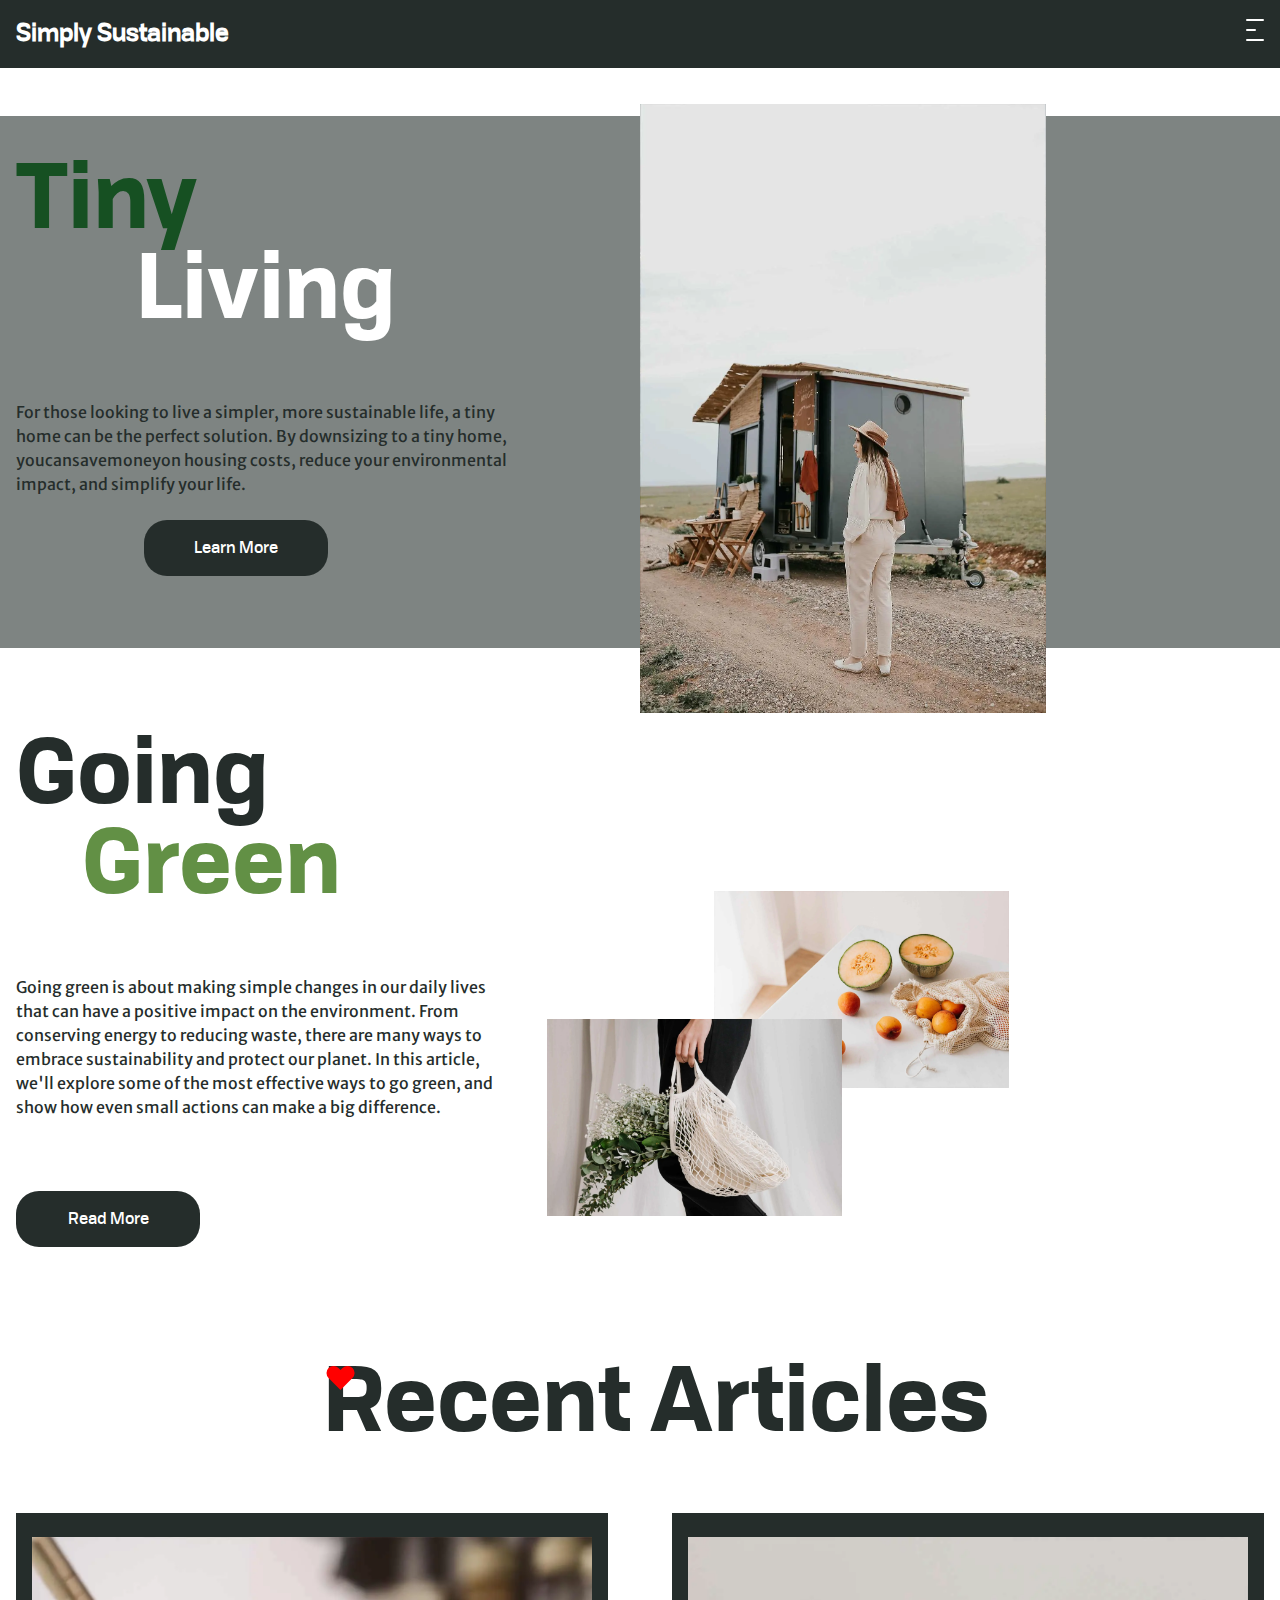
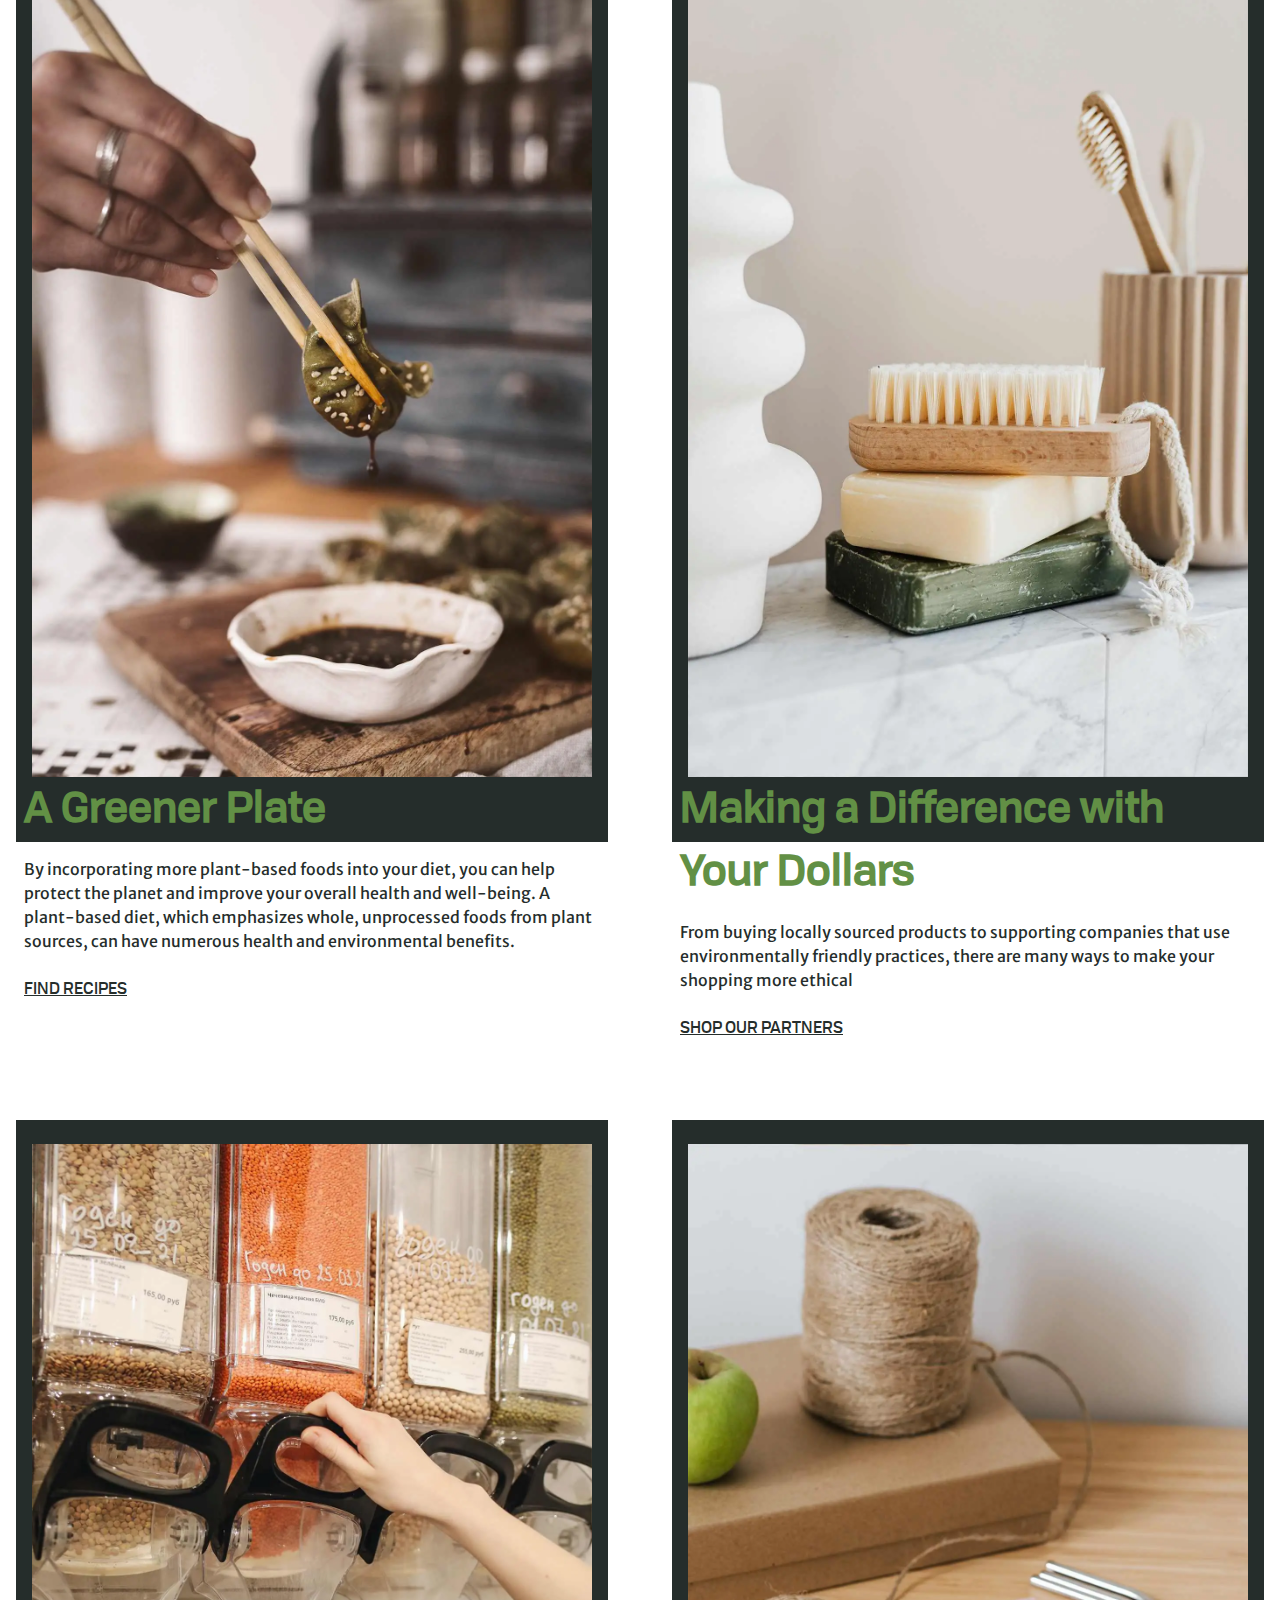
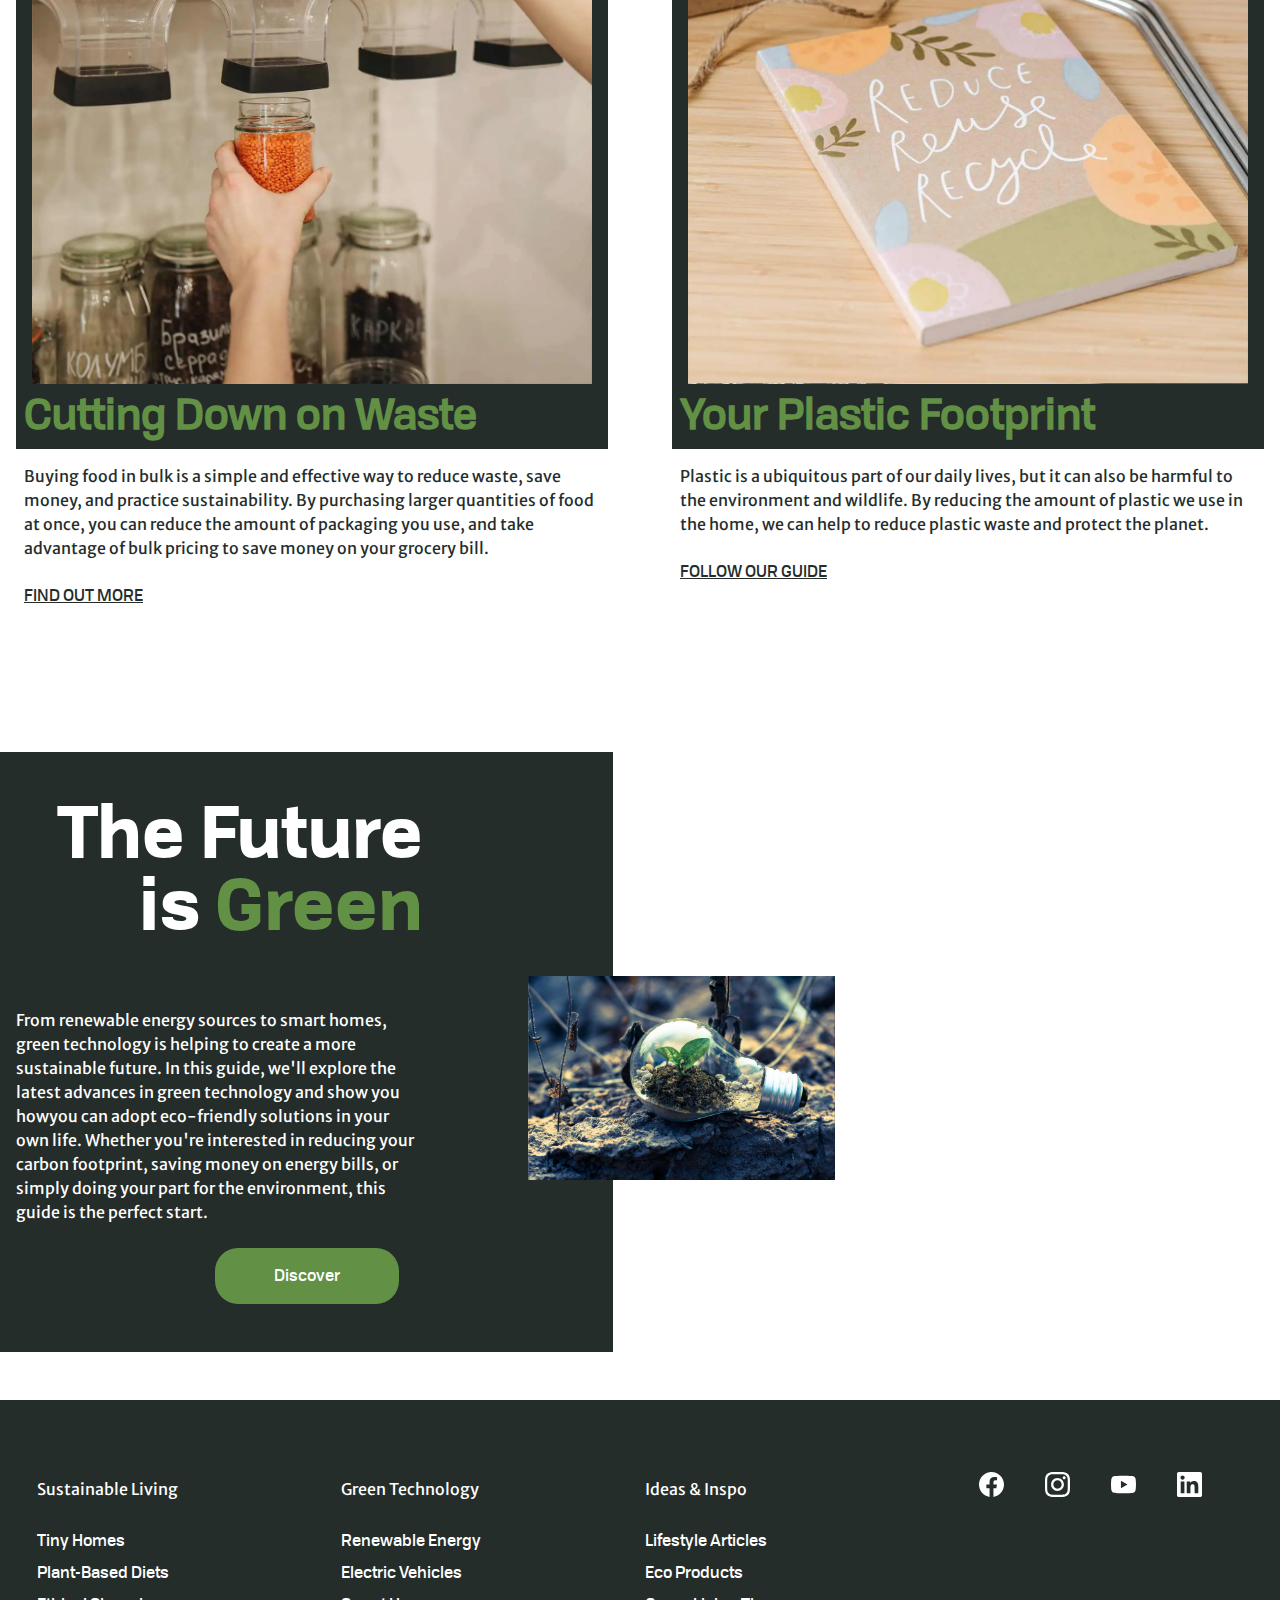
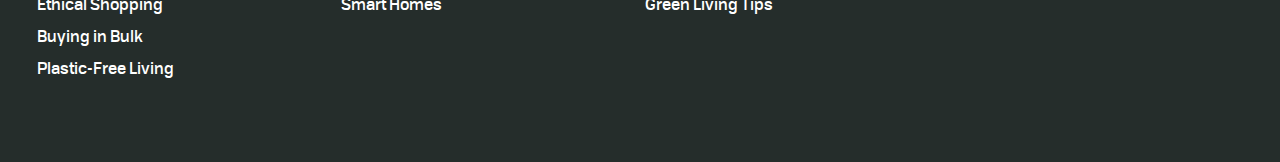
<file: Simply Sustainable/index.html>
<!DOCTYPE html>
<html lang="en">
	<head>
		<meta charset="utf-8">
		<meta name="viewport" content="width=device-width, initial-scale=1.0">
		<title>Simply Sustainable||Tiny Living</title>

		<meta name="author" content="Elijah">
		<meta name="description" content="assingment 2 one page website">

		<!-- Google Fonts -->
		<link rel="preconnect" href="https://fonts.googleapis.com">
		<link rel="preconnect" href="https://fonts.gstatic.com" crossorigin>
		<link href="https://fonts.googleapis.com/css2?family=Merriweather+Sans&display=swap" rel="stylesheet">

		<!-- Stylesheets -->
		<link rel="stylesheet" type="text/css" href="css/modern-reset.css">
		<link rel="stylesheet" type="text/css" href="css/styles.css">
		<!-- Scripts -->
		<script src="js/main.js" defer></script>

	</head>
	<body>
		<header>
			<div class="inner-container wide-flex">
				<div class="flex-container">
					<h1><a href="index.html">Simply Sustainable</a></h1>
					<div class="menu-icon">
						<span></span>
						<span></span>
						<span></span>
					</div>					
				</div>
				<nav>
					<h2 class="sr-only">Main Menu</h2>
					<ul class="main-menu wide-flex">
						<li>
							<a class="first-link" href="#">
								Sustainable Living
								<svg xmlns="http://www.w3.org/2000/svg" class="h-6 w-6" fill="none" viewBox="0 0 24 24" stroke="currentColor">
									<path stroke-linecap="round" stroke-linejoin="round" stroke-width="2" d="M19 9l-7 7-7-7" />
								  </svg>
							</a>
							<!-- second tier -->
							<ul class="dropdown-menu">
								<li><a href="#">Tiny Homes</a></li>
								<li><a href="#">Plant-Based Diets</a></li>
								<li><a href="#">Ethical Shopping</a></li>
								<li><a href="#">Buying in Bulk</a></li>
								<li><a href="#">Plastic-Free Living</a></li>
							</ul>
						</li>						
						<li>
							<a class="first-link" href="#">
								Green Technology
								<svg xmlns="http://www.w3.org/2000/svg" class="h-6 w-6" fill="none" viewBox="0 0 24 24" stroke="currentColor">
									<path stroke-linecap="round" stroke-linejoin="round" stroke-width="2" d="M19 9l-7 7-7-7" />
								  </svg>
							</a>
							<!-- second tier -->
							<ul class="dropdown-menu">
								<li><a href="#">Renewable Energy</a></li>
								<li><a href="#">Electric Vehicles</a></li>
								<li><a href="#">Smart Homes</a></li>
							</ul>
						</li>
						<li>
							<a class="first-link" href="#">
								Ideas & Inspo
							    <svg xmlns="http://www.w3.org/2000/svg" class="h-6 w-6" fill="none" viewBox="0 0 24 24" stroke="currentColor">
									<path stroke-linecap="round" stroke-linejoin="round" stroke-width="2" d="M19 9l-7 7-7-7" />
								  </svg>
							</a>
							<!-- second tier -->
							<ul class="dropdown-menu">
								<li><a href="#">Lifestyle Articles</a></li>
								<li><a href="#">Eco Products</a></li>
								<li><a href="#">Green Living Tips</a></li>
							</ul>
						</li>							
					</ul>
				</nav>
			</div>
		</header>

		<section>
			<div class="tiny-living ">
				<div class="inner-container">
					<h2><span>Tiny</span> Living</h2>
					<img src="img/girl-at-trailer.webp" alt="girl at trailer">
					<p>For those looking to live a simpler, more sustainable life, a tiny home can be the perfect solution. By downsizing to a tiny home, youcansavemoneyon housing costs, reduce your environmental impact, and simplify your life.</p>
					<a class="btn">Learn More</a>					
				</div>					
			</div>
			<div class="going-green wide">
				<div>
					<h2><span>Going</span>Green</h2>
					<p>
					Going green is about making simple changes in our daily lives that can have a positive impact on the environment. From conserving energy to reducing waste, there are many ways to embrace sustainability and protect our planet. In this article, we'll explore some of the most effective ways to go green, and show how even small actions can make a big difference.
					</p> 
					<a class="btn">Read More</a>					
				</div>
				<div class="photo-container">
					<img src="img/peach-ontable.webp" alt="fruits on table">
					<img src="img/flowerbag.webp" alt="Green flower in bag">
				</div> 
			</div>
			<div class="wide">
				<div class="heart">
					<h2>
						<svg xmlns="http://www.w3.org/2000/svg" viewBox="0 0 20 20">
							<path d="M3.172 5.172a4 4 0 015.656 0L10 6.343l1.172-1.171a4 4 0 115.656 5.656L10 17.657l-6.828-6.829a4 4 0 010-5.656z" />
						</svg>
						Recent Articles						
					</h2>					
				</div>
				<div class="card-container">
					<!-- card 1 -->
					<div class="card">
						<img src="img/eatingdumplings.webp" alt="chopstick with dumpling">
						<div>
							<h3>A Greener Plate</h3>
							<p>
								By incorporating more plant-based foods into your diet, you can help protect the planet and improve your overall health and well-being. A plant-based diet, which emphasizes whole, unprocessed foods from plant sources, can have numerous health and environmental benefits.
							</p>
							<a>FIND RECIPES</a> 							
						</div>
					</div>
					<!-- card 2 -->
					<div class="card">
						<img src="img/soap-brush.webp" alt="bar of soap with scrub">
						<div>
							<h3>Making a Difference with Your Dollars</h3>
							<p>
								From buying locally sourced products to supporting companies that use environmentally friendly practices, there are many ways to make your shopping more ethical
							</p>
							<a>SHOP OUR PARTNERS</a> 							
						</div>
					</div>					
					<!-- card 3  -->
					<div class="card">
						<img src="img/food-container.webp" alt="food despenser">
						<div>
							<h3>Cutting Down on Waste</h3>
							<p>
								Buying food in bulk is a simple and effective way to reduce waste, save money, and practice sustainability. By purchasing larger quantities of food at once, you can reduce the amount of packaging you use, and take advantage of bulk pricing to save money on your grocery bill.
							</p>
							<a>FIND OUT MORE</a>							
						</div>
					</div>
					<!-- card 4 -->
					<div class="card">
						<img src="img/deskwithjournal.webp" alt="work desk with journal">
						<div>
							<h3>Your Plastic Footprint</h3>
							<p>
								Plastic is a ubiquitous part of our daily lives, but it can also be harmful to the environment and wildlife. By reducing the amount of plastic we use in the home, we can help to reduce plastic waste and protect the planet.
							</p>
							<a>FOLLOW OUR GUIDE</a> 							
						</div>
					</div>					
				</div>

			</div>
			<div class="green-future">
				<div>
					<h2>The Future is <span>Green</span></h2>
					<p>From renewable energy sources to smart homes, green technology is helping to create a more sustainable future. In this guide, we'll explore the latest advances in green technology and show you howyou can adopt eco-friendly solutions in your own life. Whether you're interested in reducing your carbon footprint, saving money on energy bills, or simply doing your part for the environment, this guide is the perfect start.
					</p>					
					<a class="btn-green">Discover</a>				
				</div>
				<img src="img/light-leaf.webp" alt="light buld with leaf inside">
			</div>			
		</section>
		<footer>
			<div class="inner-container wide-flex">
				<div class="footer-resoures">
					<div>
						<p>Sustainable Living</p>
						<ul>
							<li><a href="#">Tiny Homes</a></li>
							<li><a href="#">Plant-Based Diets</a></li>
							<li><a href="#">Ethical Shopping</a></li>
							<li><a href="#">Buying in Bulk</a></li>
							<li><a href="#">Plastic-Free Living</a></li>
						</ul>
					</div>
					<div>
						<p>Green Technology</p>
						<ul>
							<li><a href="#">Renewable Energy</a></li>
							<li><a href="#">Electric Vehicles</a></li>
							<li><a href="#">Smart Homes</a></li>
						</ul>
					</div>
					<div>
						<p>Ideas & Inspo</p>
						<ul>
							<li><a href="#">Lifestyle Articles</a></li>
							<li><a href="#">Eco Products</a></li>
							<li><a href="#">Green Living Tips</a></li>
						</ul>
					</div>
					<div>
						<a href="https://www.facebook.com/" target="_blank">
						   <svg role="img" viewBox="0 0 24 24" xmlns="http://www.w3.org/2000/svg"><title>Facebook</title><path d="M24 12.073c0-6.627-5.373-12-12-12s-12 5.373-12 12c0 5.99 4.388 10.954 10.125 11.854v-8.385H7.078v-3.47h3.047V9.43c0-3.007 1.792-4.669 4.533-4.669 1.312 0 2.686.235 2.686.235v2.953H15.83c-1.491 0-1.956.925-1.956 1.874v2.25h3.328l-.532 3.47h-2.796v8.385C19.612 23.027 24 18.062 24 12.073z"/></svg>							
						</a>
						<a href="https://www.instagram.com/" target="_blank">
						   <svg role="img" viewBox="0 0 24 24" xmlns="http://www.w3.org/2000/svg"><title>Instagram</title><path d="M12 0C8.74 0 8.333.015 7.053.072 5.775.132 4.905.333 4.14.63c-.789.306-1.459.717-2.126 1.384S.935 3.35.63 4.14C.333 4.905.131 5.775.072 7.053.012 8.333 0 8.74 0 12s.015 3.667.072 4.947c.06 1.277.261 2.148.558 2.913.306.788.717 1.459 1.384 2.126.667.666 1.336 1.079 2.126 1.384.766.296 1.636.499 2.913.558C8.333 23.988 8.74 24 12 24s3.667-.015 4.947-.072c1.277-.06 2.148-.262 2.913-.558.788-.306 1.459-.718 2.126-1.384.666-.667 1.079-1.335 1.384-2.126.296-.765.499-1.636.558-2.913.06-1.28.072-1.687.072-4.947s-.015-3.667-.072-4.947c-.06-1.277-.262-2.149-.558-2.913-.306-.789-.718-1.459-1.384-2.126C21.319 1.347 20.651.935 19.86.63c-.765-.297-1.636-.499-2.913-.558C15.667.012 15.26 0 12 0zm0 2.16c3.203 0 3.585.016 4.85.071 1.17.055 1.805.249 2.227.415.562.217.96.477 1.382.896.419.42.679.819.896 1.381.164.422.36 1.057.413 2.227.057 1.266.07 1.646.07 4.85s-.015 3.585-.074 4.85c-.061 1.17-.256 1.805-.421 2.227-.224.562-.479.96-.899 1.382-.419.419-.824.679-1.38.896-.42.164-1.065.36-2.235.413-1.274.057-1.649.07-4.859.07-3.211 0-3.586-.015-4.859-.074-1.171-.061-1.816-.256-2.236-.421-.569-.224-.96-.479-1.379-.899-.421-.419-.69-.824-.9-1.38-.165-.42-.359-1.065-.42-2.235-.045-1.26-.061-1.649-.061-4.844 0-3.196.016-3.586.061-4.861.061-1.17.255-1.814.42-2.234.21-.57.479-.96.9-1.381.419-.419.81-.689 1.379-.898.42-.166 1.051-.361 2.221-.421 1.275-.045 1.65-.06 4.859-.06l.045.03zm0 3.678c-3.405 0-6.162 2.76-6.162 6.162 0 3.405 2.76 6.162 6.162 6.162 3.405 0 6.162-2.76 6.162-6.162 0-3.405-2.76-6.162-6.162-6.162zM12 16c-2.21 0-4-1.79-4-4s1.79-4 4-4 4 1.79 4 4-1.79 4-4 4zm7.846-10.405c0 .795-.646 1.44-1.44 1.44-.795 0-1.44-.646-1.44-1.44 0-.794.646-1.439 1.44-1.439.793-.001 1.44.645 1.44 1.439z"/></svg>							
						</a>
						<a href="https://www.youtube.com/" target="_blank">
						   <svg role="img" viewBox="0 0 24 24" xmlns="http://www.w3.org/2000/svg"><title>YouTube</title><path d="M23.498 6.186a3.016 3.016 0 0 0-2.122-2.136C19.505 3.545 12 3.545 12 3.545s-7.505 0-9.377.505A3.017 3.017 0 0 0 .502 6.186C0 8.07 0 12 0 12s0 3.93.502 5.814a3.016 3.016 0 0 0 2.122 2.136c1.871.505 9.376.505 9.376.505s7.505 0 9.377-.505a3.015 3.015 0 0 0 2.122-2.136C24 15.93 24 12 24 12s0-3.93-.502-5.814zM9.545 15.568V8.432L15.818 12l-6.273 3.568z"/></svg>							
						</a>
						<a href="https://www.linkedin.com" target="_blank">
						   <svg role="img" viewBox="0 0 24 24" xmlns="http://www.w3.org/2000/svg"><title>LinkedIn</title><path d="M20.447 20.452h-3.554v-5.569c0-1.328-.027-3.037-1.852-3.037-1.853 0-2.136 1.445-2.136 2.939v5.667H9.351V9h3.414v1.561h.046c.477-.9 1.637-1.85 3.37-1.85 3.601 0 4.267 2.37 4.267 5.455v6.286zM5.337 7.433c-1.144 0-2.063-.926-2.063-2.065 0-1.138.92-2.063 2.063-2.063 1.14 0 2.064.925 2.064 2.063 0 1.139-.925 2.065-2.064 2.065zm1.782 13.019H3.555V9h3.564v11.452zM22.225 0H1.771C.792 0 0 .774 0 1.729v20.542C0 23.227.792 24 1.771 24h20.451C23.2 24 24 23.227 24 22.271V1.729C24 .774 23.2 0 22.222 0h.003z"/></svg>							
						</a>
					</div>
				</div>
			</div>
		</footer>
	</body>
</html>
</file>
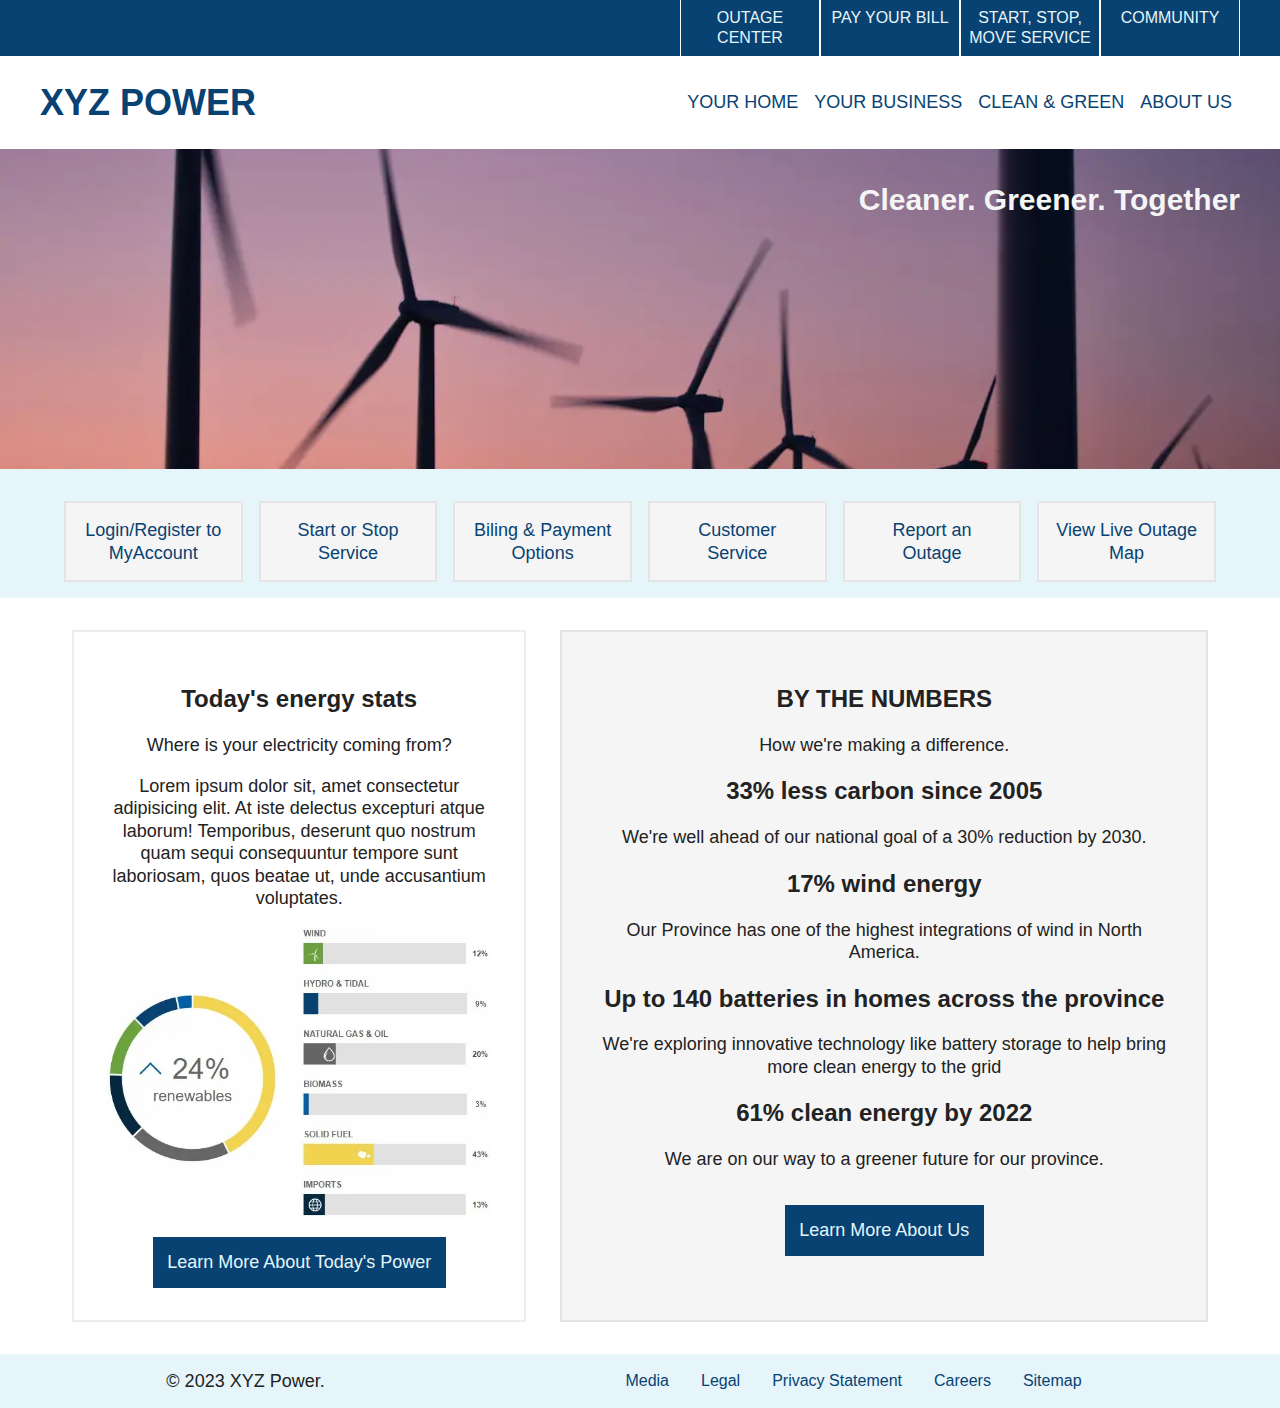
<file: XYZ Homes/index.html>
<!DOCTYPE html>
<html lang="en">
  <head>
    <meta charset="utf-8">

    <title>XYZ Power Cleaner Greener Togehter</title>

    <!-- Meta Information -->
    <meta name="author" content="Elijah Springer">
    <meta name="description" content="XYZ Power website home">
    <meta name="viewport" content="width=device-width, initial-scale=1">

    <!-- Stylesheets -->
    <link rel="stylesheet" href="css/reset.css">
    <link rel="stylesheet" href="css/styles.css">
  </head>
  <body>
    <header>
      <div class="nav-start">
      <nav>
        <ul>
          <li><a href="#">Outage Center</a></li>
          <li><a href="#">Pay Your Bill</a></li>
          <li><a href="#">Start, Stop, Move Service</a></li>
          <li><a href="community.html">Community</a></li>
        </ul>
      </nav>
      </div>
      <div class="nav-flex">
      <h1><a href="index.html">XYZ Power</a></h1>
      <nav>
        <ul>
          <li><a href="your-home.html">Your Home</a></li>
          <li><a href="#">Your Business</a></li>
          <li><a href="#">Clean & Green</a></li>
          <li><a href="#">About Us</a></li>
        </ul>
      </nav>        
      </div>

    </header>

    <main>
      <section class="hero">
        <h2>Cleaner. Greener. Together</h2>
      </section>
      <div class="another-nav">
        <ul>
          <li><a href="#">Login/Register to MyAccount</a></li>
          <li><a href="#">Start or Stop Service</a></li>
          <li><a href="#">Biling & Payment Options</a></li>
          <li><a href="#">Customer Service</a></li>
          <li><a href="#">Report an Outage</a></li>
          <li><a href="#">View Live Outage Map</a></li>
        </ul>
      </div>
      <section class="large-view">
        <div class="energy-stats">
        <h2>Today's energy stats</h2>
        <p>Where is your electricity coming from?</p> 
         <p>
          Lorem ipsum dolor sit, amet consectetur adipisicing elit. At iste delectus excepturi atque laborum! Temporibus, deserunt quo nostrum quam sequi consequuntur tempore sunt laboriosam, quos beatae ut, unde accusantium voluptates.
         </p> 
         <img src="./img/states-electricity.webp" alt=" electricity from">
         <a href="#">Learn More About Today's Power</a>          
        </div>
      <aside>
        <h2>BY THE NUMBERS</h2>
        <p>How we're making a difference.</p> 
        <h2>33% less carbon since 2005</h2>
        <p>We're well ahead of our national goal of a 30% reduction by 2030.</p> 
        <h2>17% wind energy</h2>
        <p>Our Province has one of the highest integrations of wind in North America.</p>
        <h2>Up to 140 batteries in homes across the province</h2>
        <p>We're exploring innovative technology like battery storage to help bring more clean energy to the grid</p>
        <h2>61% clean energy by 2022</h2>
        <p>We are on our way to a greener future for our province.</p>
        <a href="#">Learn More About Us</a>
      </aside>
      </section>

    </main>

    <footer>
			<div class="copyright">
        <p>&copy; 2023 XYZ Power.</p>
        <div class="footer-links">
          <ul>						
            <li><a href="#">Media</a></li>
            <li><a href="#">Legal</a></li>
            <li><a href="#">Privacy Statement</a></li>
            <li><a href="#">Careers</a></li>
            <li><a href="#">Sitemap</a></li>
          </ul>
        </div>
			</div>     
    </footer>
  </body>
</html>
</file>
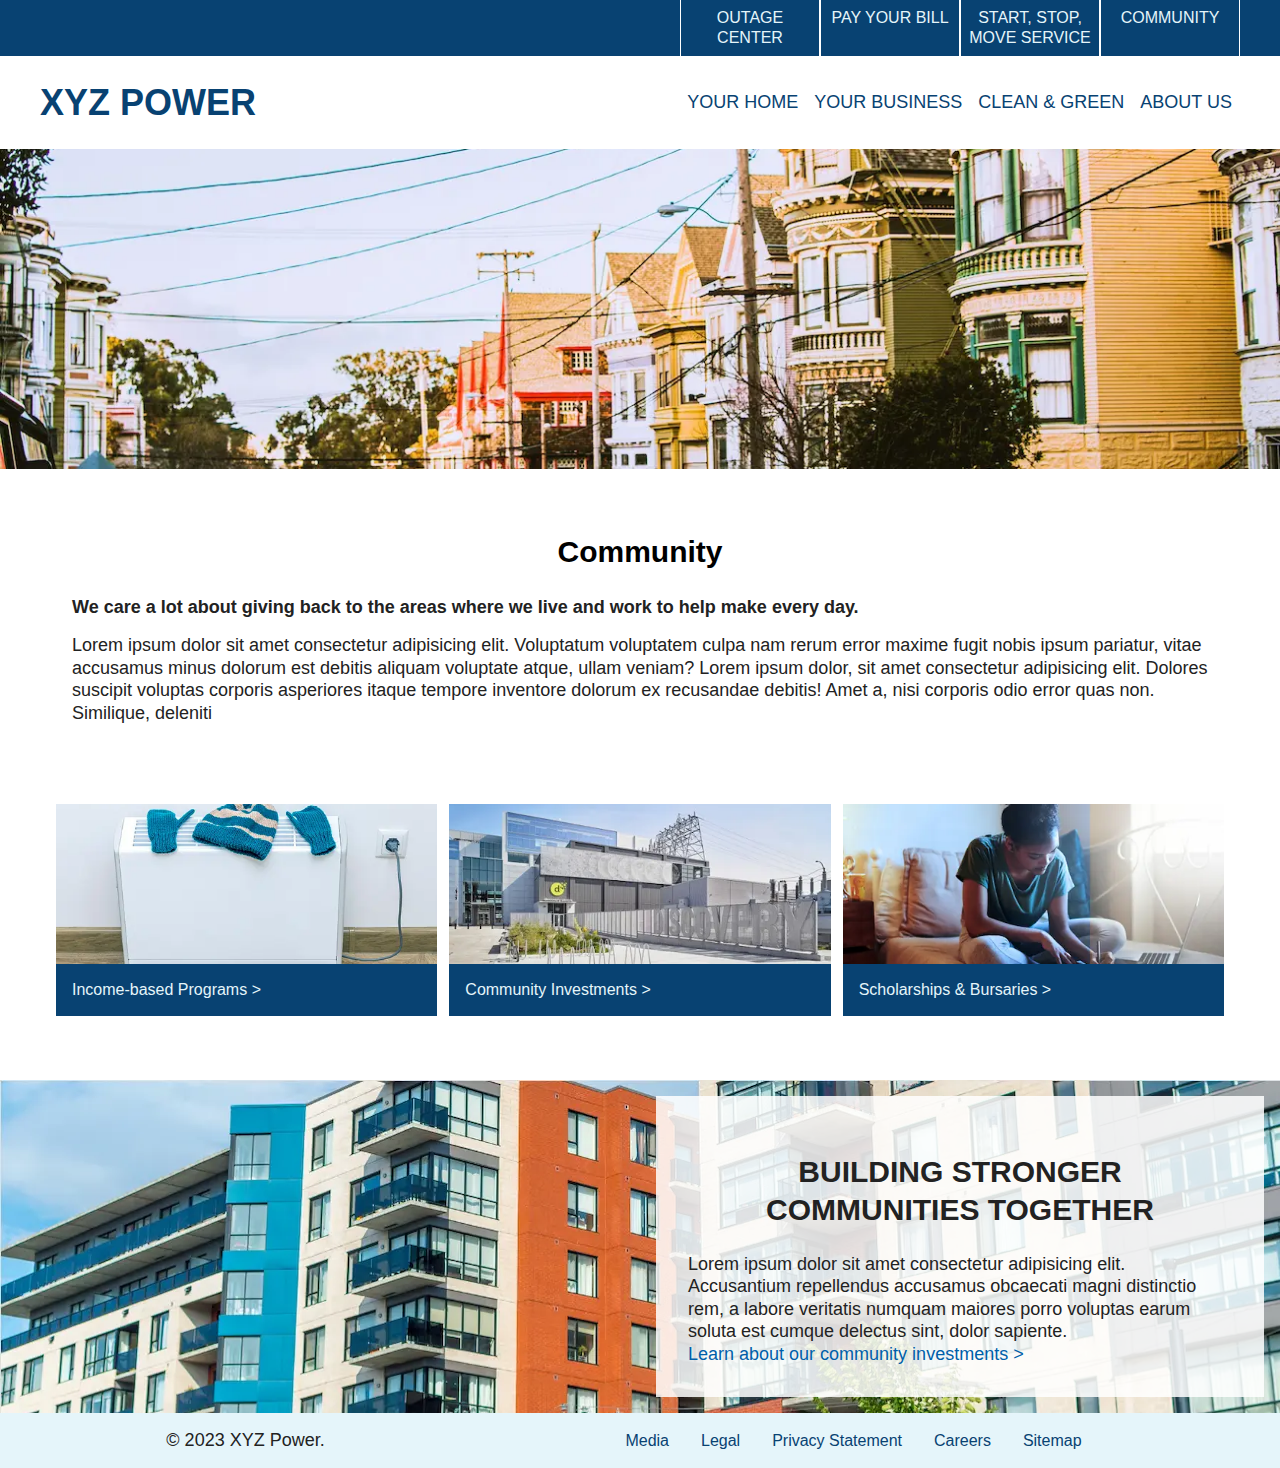
<file: XYZ Homes/community.html>
<!DOCTYPE html>
<html lang="en">
  <head>
    <meta charset="utf-8">

    <title>XYZ Power Community</title>

    <!-- Meta Information -->
    <meta name="author" content="Elijah Springer">
    <meta name="description" content="XYZ Power wedsite Community">
    <meta name="viewport" content="width=device-width, initial-scale=1">

    <!-- Stylesheets -->
    <link rel="stylesheet" href="css/reset.css">
    <link rel="stylesheet" href="css/styles.css">
  </head>
  <body>
    <header>
      <div class="nav-start">
        <nav>
            <ul>
              <li><a href="#">Outage Center</a></li>
              <li><a href="#">Pay Your Bill</a></li>
              <li><a href="#">Start, Stop, Move Service</a></li>
              <li><a href="community.html">Community</a></li>
            </ul>          
        </nav>
      </div>
      <div class="nav-flex">
      <h1><a href="index.html">XYZ Power</a></h1>
      <nav>
        <ul>
          <li><a href="your-home.html">Your Home</a></li>
          <li><a href="#">Your Business</a></li>
          <li><a href="#">Clean & Green</a></li>
          <li><a href="#">About Us</a></li>
        </ul>
      </nav>        
      </div>

    </header>

    <main>
      <div class="hero-bkgd"></div>
        <div class="product-info">
					<h2>Community</h2>
					<p class="bold">We care a lot about giving back to the areas where we live and work to help make every day.</p>
          <p>Lorem ipsum dolor sit amet consectetur adipisicing elit. Voluptatum voluptatem culpa nam rerum error maxime fugit nobis ipsum pariatur, vitae accusamus minus dolorum est debitis aliquam voluptate atque, ullam veniam? Lorem ipsum dolor, sit amet consectetur adipisicing elit. Dolores suscipit voluptas corporis asperiores itaque tempore inventore dolorum ex recusandae debitis! Amet a, nisi corporis odio error quas non. Similique, deleniti</p>
				</div>
        <div class="container-com">
          <!-- card 1 -->
					<div class="card">
						<div class="title">
							<a>Income-based Programs &gt;</a>
						</div>
						<div class="card-bg"></div>
					</div>
          <!-- card 2 -->
          <div class="card">
						<div class="title">
							<a>Community Investments &gt;</a>
						</div>
						<div class="card-bg"></div>
					</div>
          <!-- card 3 -->
          <div class="card">
            
						<div class="title">
							<a>Scholarships &amp; Bursaries &gt;</a>
						</div>
            <div class="card-bg"></div>
					</div>
        </div>
    </main>

    <footer>
      <div class="footer-bkgd">
				<div class="white-box">
          <h2>Building Stronger Communities Together</h2>
          <p>Lorem ipsum dolor sit amet consectetur adipisicing elit. Accusantium repellendus accusamus obcaecati magni distinctio rem, a labore veritatis numquam maiores porro voluptas earum soluta est cumque delectus sint, dolor sapiente.</p>
          <p><a href="#">Learn about our community investments &gt;</a></p>
				</div>
			</div>
			<div class="copyright">
					<p>&copy; 2023 XYZ Power.</p>
          <div class="footer-links">
						<ul>						
							<li><a href="#">Media</a></li>
							<li><a href="#">Legal</a></li>
							<li><a href="#">Privacy Statement</a></li>
							<li><a href="#">Careers</a></li>
              <li><a href="#">Sitemap</a></li>
						</ul>
					</div>
			</div>   
    </footer>
  </body>
</html>
</file>
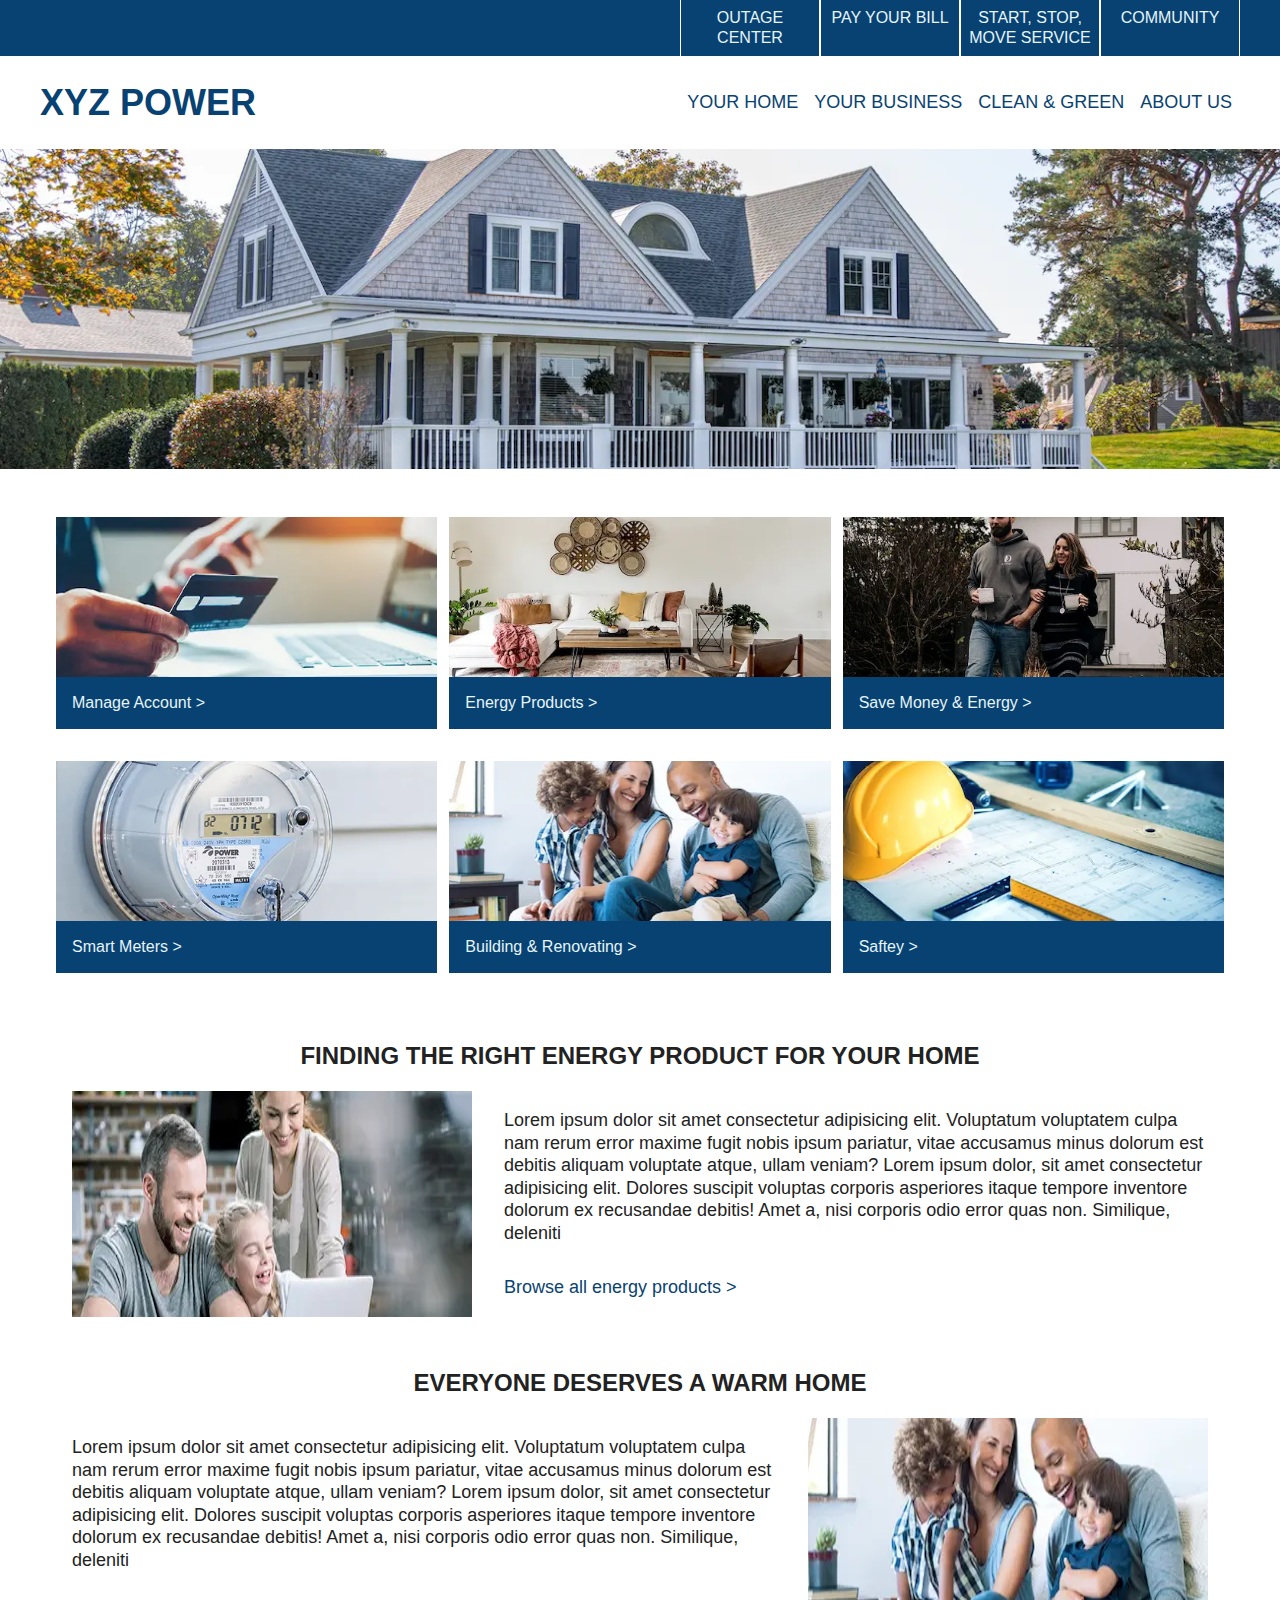
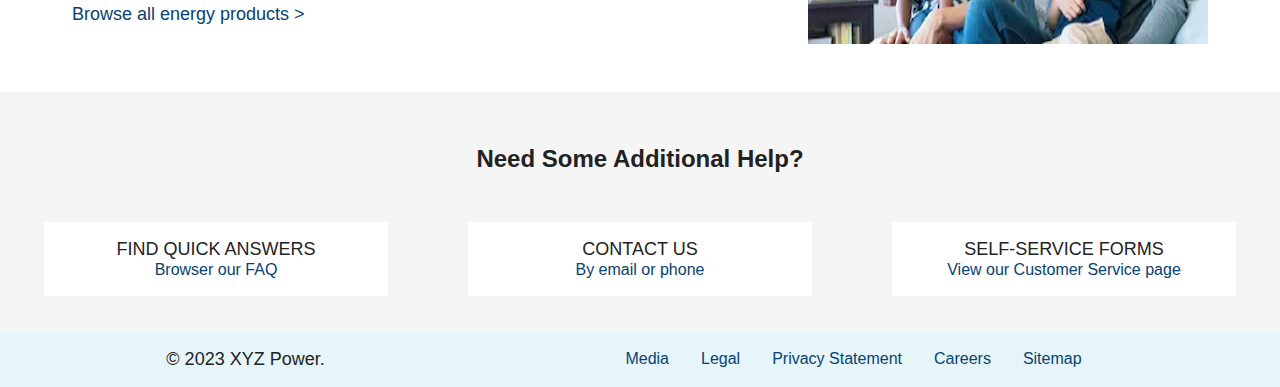
<file: XYZ Homes/your-home.html>
<!DOCTYPE html>
<html lang="en">
  <head>
    <meta charset="utf-8">

    <title>XYZ Your Home</title>

    <!-- Meta Information -->
    <meta name="author" content="Elijah Springer">
    <meta name="description" content="XYZ Homes website your home">
    <meta name="viewport" content="width=device-width, initial-scale=1">

    <!-- Stylesheets -->
    <link rel="stylesheet" href="css/reset.css">
    <link rel="stylesheet" href="css/styles.css">
  </head>
  <body>
    <header>
      <div class="nav-start">
      <nav>
        <ul>
          <li><a href="#">Outage Center</a></li>
          <li><a href="#">Pay Your Bill</a></li>
          <li><a href="#">Start, Stop, Move Service</a></li>
          <li><a href="community.html">Community</a></li>
        </ul>
      </nav>
      </div>
      <div class="nav-flex">
      <h1><a href="index.html">XYZ Power</a></h1>
      <nav>
        <ul>
          <li><a href="your-home.html">Your Home</a></li>
          <li><a href="#">Your Business</a></li>
          <li><a href="#">Clean & Green</a></li>
          <li><a href="#">About Us</a></li>
        </ul>
      </nav>        
      </div>

    </header>

    <main>
      <div class="hero-home"></div>
      <div class="container">
        <!-- card 1 -->
        <div class="card-home">
          <div class="title">
            <a>Manage Account &gt;</a>
          </div>
          <div class="card-bg-home"></div>
        </div>
        <!-- card 2 -->
        <div class="card-home">
          <div class="title">
            <a>Energy Products &gt;</a>
          </div>
          <div class="card-bg-home"></div>
        </div>
        <!-- card 3 -->
        <div class="card-home">
          <div class="title">
            <a>Save Money &amp; Energy &gt;</a>
          </div>
          <div class="card-bg-home"></div>
        </div>
        <!-- card 4 -->
        <div class="card-home">
          <div class="title">
            <a>Smart Meters &gt;</a>
          </div>
          <div class="card-bg-home"></div>
        </div>
        <!-- card 5 -->
        <div class="card-home">
          <div class="title">
            <a>Building &amp; Renovating &gt;</a>
          </div>
          <div class="card-bg-home"></div>
        </div>
        <!-- card 6 -->
        <div class="card-home">
          <div class="title">
            <a>Saftey &gt;</a>
          </div>
          <div class="card-bg-home"></div>
        </div>
      </div>

      <section class="top-info">
        <h2>Finding the right energy product for your home</h2>
        <div class="new-order">
          <img src="img/familythree.webp" alt="your home right energy">
          <p>Lorem ipsum dolor sit amet consectetur adipisicing elit. Voluptatum voluptatem culpa nam rerum error maxime fugit nobis ipsum pariatur, vitae accusamus minus dolorum est debitis aliquam voluptate atque, ullam veniam? Lorem ipsum dolor, sit amet consectetur adipisicing elit. Dolores suscipit voluptas corporis asperiores itaque tempore inventore dolorum ex recusandae debitis! Amet a, nisi corporis odio error quas non. Similique, deleniti 
          <a href="#">Browse all energy products &gt;</a></p>
        </div>
      </section> 
      <section class="bttm-info">
        <h2>Everyone Deserves a Warm home</h2>
        <div class="order-new">
          <img src="img/familyfour.webp" alt="your home warm">
          <p>Lorem ipsum dolor sit amet consectetur adipisicing elit. Voluptatum voluptatem culpa nam rerum error maxime fugit nobis ipsum pariatur, vitae accusamus minus dolorum est debitis aliquam voluptate atque, ullam veniam? Lorem ipsum dolor, sit amet consectetur adipisicing elit. Dolores suscipit voluptas corporis asperiores itaque tempore inventore dolorum ex recusandae debitis! Amet a, nisi corporis odio error quas non. Similique, deleniti 
          <a href="#">Browse all energy products &gt;</a> </p>
          
        </div>
        
      </section>
    </main>

    <footer>
      <div class="add-help">
        <h2>Need Some Additional Help?</h2>
        <ul>
          <li>
            <p>Find quick answers</p>
            <a href="#"> Browser our FAQ</a>
          </li>
          <li>
            <p>contact us</p>             
            <a href="#">By email or phone</a>
          </li>
          <li>
             <p>Self-Service Forms</p> 
            <a href="#"> View our Customer Service page</a>
          </li>
        </ul>

      </div>
			<div class="copyright">
        <p>&copy; 2023 XYZ Power.</p>
        <div class="footer-links">
          <ul>						
            <li><a href="#">Media</a></li>
            <li><a href="#">Legal</a></li>
            <li><a href="#">Privacy Statement</a></li>
            <li><a href="#">Careers</a></li>
            <li><a href="#">Sitemap</a></li>
          </ul>
        </div>
			</div>   
    </footer>
  </body>
</html>
</file>
<file: Simply Sustainable/css/styles.css>
@font-face {
    font-family: 'tofinobold_personal';
    src: url('tofino-boldpersonal-webfont.woff2') format('woff2'),
         url('tofino-boldpersonal-webfont.woff') format('woff');
    font-weight: normal;
    font-style: normal;

}
@font-face {
    font-family: 'tofinomedium_personal';
    src: url('tofino-mediumpersonal-webfont.woff2') format('woff2'),
         url('tofino-mediumpersonal-webfont.woff') format('woff');
    font-weight: normal;
    font-style: normal;

}
/* Colour Palette 

    --gunmetal: #252d2b;
    --mid-grey: #7e8482;
    --asparagus: #629045;
    --evergreen: #165022;
    --saffron: #da6a00;
    
*/
:root{
    --gunmetal: #252d2b;
    --mid-grey: #7e8482;
    --asparagus: #629045;
    --evergreen: #165022;
    --saffron: #da6a00;
}
/* Utility Classes */
.inner-container {
    padding: 2.5rem 1rem;
    /* margin: auto;
    max-width: 80rem; */
    width: min(100%, 80rem);
    margin-inline: auto;
}
img {
    max-inline-size: 100%;
    block-size: auto;
  }
h1{
    font-size: 1.5rem;
    font-family: 'tofinomedium_personal',sans-serif;
    white-space: nowrap;
}
h2{
   font-size: 5.625rem;
   color: #fff; 
   text-align: center;
   margin-bottom: 3rem;
   font-family: 'tofinobold_personal',sans-serif;
   line-height: 1;
}
.flex-container {
    display: flex;
    align-items: center;
    justify-content: space-between;
}

.sr-only {
    position: absolute;
    top: -9999px;
    left: -9999px;
}

header .inner-container {
    padding: 1rem;
}
/* Typography */
body {
    background-color: #fff;
    color: var(--gunmetal);
    font-family: 'tofinomedium_personal', sans-serif;
}
a {
    color: #fff;
    text-decoration: none;
    display: block;
}
p{
    font-size: 1rem;
    margin-top: 1rem;
    margin-bottom: 1.5rem;
    font-family: 'Merriweather Sans', sans-serif;
}
ul li { 
    list-style: none;
    line-height: 2;
}
ul li,
.first-link{text-align: end;}
.btn a{display: unset;}
.btn{
    text-align: center;
    background-color:var(--gunmetal);
    color: #fff;
    padding:1rem;
    margin-bottom: 2rem;
    border-radius: 1.438rem ;
    width: 184px;
    cursor: pointer;
    align-self: flex-end;
    transition: all 0.5s ease;
}
.btn:hover{background-color: var(--saffron);}
/* Header & Navigation */
header {background-color: var(--gunmetal);}
.menu-icon{cursor: pointer;}
.menu-icon span{
  display: block;
  width: 1.125rem;
  height: 0.125rem;
  background-color: #fff;
  border-radius: 0.25rem;
  margin-bottom: 0.5rem;
}
.menu-icon:hover span{background-color: var(--saffron);}
.menu-icon span:nth-last-of-type(2){width: 0.625rem;}
.first-link {
    font-size: 1.125rem;
    align-items: center;
    margin-bottom: 1rem;
    white-space: nowrap;
}
.first-link svg {
    width: 1rem;
    margin-left: 0.5rem;  
}
.first-link svg{ display: none;}

nav li a:hover,
h1 a:hover{
    color: var(--asparagus);
    transition: all 0.5s ease-in-out;
}
.dropdown-menu {
    margin-bottom: 2.5rem;
    font-size: 1.125rem;
    white-space: nowrap;
    list-style: none;
    font-family: 'Merriweather Sans', sans-serif;
}
nav{
    position: absolute;
    background-color: var(--gunmetal);
    width: 100vw;
    left: 0;
    max-height: 0 ; 
    overflow: hidden;
    transition: max-height 0.2s ease;
    z-index: 100;
}
.main-menu > li{position: relative;}
.show-nav{max-height: 100vh;}
.main-menu{
    padding: 1rem;
    margin: 0;
}
/* main content */

/* tiny living */
.tiny-living h2 span {
    display: block;
    text-align: left;
    color: var(--evergreen);
}
.tiny-living{ 
    margin-top: 3rem;
    margin-bottom: 4.188rem;
    background-color: var(--mid-grey);
}
.tiny-living div{
    display: flex;
    flex-direction: column;
}
/* Going green  */
.going-green{
    padding: 1rem;
    margin-bottom: 15rem;
}
.going-green h2 span{
    display: block;
    text-align: left;
    color: var(--gunmetal);
}
.photo-container{
    height: calc(15rem + 35vw);
    max-height: 8rem;
    max-width: 13rem;
    position: relative;
}
.photo-container img{position: absolute;}
.photo-container img:first-of-type{
    left: 42%;
    top: 1rem;
}
.photo-container img:last-of-type{
    top: 100%;
}
.going-green h2{
    color: var(--asparagus);
    max-width: 24.438rem;
}
/* Recent articles */
.heart h2 svg{
    fill: red;
    width: 2.188rem;
    position: absolute;
}
.heart h2{
    color: var(--gunmetal);
    font-size: 4.5rem;
    position: relative;
    text-align: start;
    padding-left: 2rem;
}
.card-container{
    padding: 1rem;
    display: flex ;
    flex-flow: wrap;
    justify-content: space-between;
}
.card img{
    background-color: var(--gunmetal);
    padding: 1.5rem 1rem 4.063rem 1rem ;
}
.card div h3{
    font-size: 2.625rem;
    color: var(--asparagus);
}
.card div{
    position: relative;
    bottom: 4.5rem;
    padding: 0.5rem;
}
.card h3 span{display: block;}
.card a{
    font-size: 1rem;
    color: var(--gunmetal);
    text-decoration: underline;
    transition: all 0.3s ease;
}
.card a:hover{
    color: var(--saffron);
    cursor: pointer;
}
/* the furture is green  */
.green-future{
    background-color: var(--gunmetal);
    padding: 1rem;
    margin-top: 3rem;
}
.green-future div{
    display: flex;
    flex-direction: column;
}
.green-future h2{
    text-align: end;
    font-size: 3.75rem;
    margin-top: 4.813rem;
}
.green-future p{color: #fff;}
.green-future span{color: var(--asparagus);}
.btn-green{
    text-align: center;
    background-color:var(--asparagus);
    color: #fff;
    padding:1rem;
    margin-bottom: 2rem;
    border-radius: 1.438rem ;
    width: 11.5rem;
    cursor: pointer;
    align-self: end;
    transition: all 0.7s ease;
}
.btn-green:hover{background-color: var(--saffron);}
.green-future img{
    margin-bottom: 4.375rem;
    margin-top: 1rem;
}
/* footer */
footer{
    background-color: var(--gunmetal);
    margin-top: 3rem;
    padding: 1rem;
}
.footer-resoures{
    display: flex;
    flex-wrap: wrap;
    justify-content: space-between;
}
.footer-resoures p{ 
    color: #fff; 
    font-size: 1rem;
    cursor: pointer;
}
.footer-resoures ul,
.footer-resoures li{
    padding: 0;
    text-align: start;
}
.footer-resoures svg{
    fill: #fff;
    display: block;
    width: 1.563rem;
    height: 1.563rem;
}
.footer-resoures div{
    width: calc(100% / 2);
    padding: 0.3rem;
}
.footer-resoures div:last-of-type{
    display: flex;
    flex-direction: row;
    justify-content: space-evenly;
    padding-top: 1rem;
}
.footer-resoures div:last-of-type a{
    margin-right: 0.7rem;
}
footer li a:hover,
footer p:hover,
.footer-resoures div:last-of-type svg:hover{
    color: var(--asparagus);
    fill: var(--asparagus);
    transition: all 0.5s ease;
}
@media screen and (min-width:840px){
    .tiny-living img{
        position: absolute;
        width: 25.375rem;
        left: 50%;
        top: 6.5rem;
    }
    .tiny-living h2,
    .tiny-living p{
        max-width: 40%;
    }
    .tiny-living .btn{
        align-self: start;
        margin-left: 8rem;
    }
    .going-green{
        display: flex;
        flex-direction: row;
        margin-bottom: 4rem;
    }
    .going-green .btn{
        align-self: flex-start;
        margin-top: 3rem;
    }
    .photo-container{
        width: 50%;
        margin-left: 2rem;
        margin-top: 10rem;
    }
    .photo-container img:first-of-type {
        left: 80%;
        top: 0;
    }
    .photo-container img{
        max-height: 12.313rem;
        max-width: 18.438rem;
    }
    .going-green div:first-of-type {
        display: flex;
        flex-direction: column;
        max-width: 40%;
    }
    .heart h2{
        font-size: 5.625rem; 
        text-align: center;
    }
    .green-future h2{
        font-size: 4.5rem;
        text-align: end;
        margin-top: 2rem;
    }
    .green-future h2,
    .green-future p,
    .green-future a{
        max-width: 70%;
    }
    .green-future {
        max-width: 38.313rem;
        display: flex;
        flex-direction: column;
        position: relative;
    }
    .green-future img{
        position: absolute;
        width: 50%;
        left: 33rem;
        top: 13rem;
    }
    .btn-green{align-self: center;}
    .card{width: calc(100% / 2 - 2rem);}   
    .footer-resoures div{width: calc(100% / 4);}
}
/* min-width: 1352px */
@media screen and (min-width: 1300px) {
    header .wide-flex{
        display: flex;
        align-items: center;
        justify-content: space-evenly;
    } 
    /* nav */
    h1 {font-size: 2.25rem;}
    .main-menu{padding: 0;}  
    .menu-icon{display: none;}
    nav{
        position: static;
        overflow: visible;
        max-height: 100vh;
        width: 90vh;
    }
    .first-link{
        font-size: 1.5rem;
        text-align: center;
        display: flex;
        align-items: center;
        justify-content: end;
        margin-right: 1rem;
    }
    ul li,
    .first-link{
        text-align: center;
        padding: 0;
    }
    .main-menu a.first-link svg{display: unset;}
    .dropdown-menu{
        position: absolute;
        padding: 1rem;
        margin:0;
        background-color: var(--gunmetal);
        border-radius: 0 0 5px 5px;
        min-width: 100%;
        visibility: hidden; 
        /* reset/unset the ealrier proterites to enable accesiblity on larger screens */
        overflow: visible;
        max-height: unset;
        z-index: 10;
    }
    .dropdown-menu li{margin-bottom: 1rem;}
    .main-menu li:hover > .dropdown-menu{
        visibility: visible;
        opacity: 1;
    }
    .dropdown-menu li:last-of-type{margin-bottom: 0;}

    .tiny-living{margin-top: 7.625rem;}
    .tiny-living div{padding-bottom: 0;}
    .tiny-living img{top: 8rem; width: 31.25rem;}
    .tiny-living .btn{margin-top: 3rem; margin-left: 18rem;}
    .going-green{
        margin-top: 20rem;
        margin-bottom: 10rem;
    }
    .going-green div:first-of-type{margin-right: 2rem;}
    .photo-container{margin-top: 0;}
    .photo-container img{
        max-width: 30.438rem;
        max-height: 20.188rem;
    }
    .photo-container img:last-of-type{top:18rem;}
    .heart h2{font-size: 7.813rem;}
    .heart h2 svg{width: 3rem;}
    .card{width: calc(100% / 4 - 1rem);}
    .green-future {
        max-width: 61.938rem; 
        align-items: center;
        margin-left: 3rem;
    }
    .green-future img{
        left: 57rem;
        max-height: 100%;
        width: 33%;
    }
    .green-future h2{
        font-size: 7.813rem;
        margin-top: 0;
        text-align: end;
    }
    .green-future span{align-self: flex-end;}

    .green-future h2,
    .green-future p,
    .green-future a{
        max-width: 45rem;
        margin-right: 9rem;
    }
    .btn-green{align-self: end;}
    .wide{
        width: min(100%,80rem);
        margin-inline: auto;
    }

}
</file>
<file: XYZ Homes/css/styles.css>
/*
    COLOUR PALETTE

 dark blue:   #084272;
 light blue:  #E5F5FA;
 medium blue: #005FAA;
 light grey:  #F5F5F5;
 green:       #6ba23f;

*/
:root{
    --dark-blue:   #084272;
    --light-blue:  #E5F5FA;
    --medium-blue: #005FAA;
    --light-grey:  #F5F5F5;
    --green:       #6ba23f;
}
body{
    font-family: Calibri, sans-serif;
}
h1{
    display: flex;
    font-size: 2.25rem;
    text-transform: uppercase;
    justify-content: center;
}
p{
    font-size: 1.125rem;
}
h3{
    font-size: 2.125rem;
    color: var(--light-blue);
    margin: 0;
}
/* Header & Footer */

.nav-start ul{
    display: flex;
    justify-content: space-around;
    align-content: center;
    text-align: center;
}
.nav-start ul li {
    width: calc(100% / 4 - 0.125rem);
    text-transform: uppercase;
    background-color: var(--dark-blue);
    display: flex;
}
.nav-start ul li a{
    text-decoration: none;
    color: var(--light-blue);
    transition: all 0.3s ease-in-out;
    width: 100%;
    padding: 0.5rem;
}
.nav-start ul li a:hover{
    background-color: var(--light-blue);
    color: var(--dark-blue);
}
.nav-start ul li a:active{
    background-color: var(--green);
    color: #fff;
}
.nav-flex ul{
    display: flex;
    flex-wrap: wrap;
}
.nav-flex ul li{
    width: calc(100% / 2);
    text-align: center;
    font-size: 1.125rem;
    text-transform: uppercase;
    margin-bottom: 1rem;
}
.nav-flex ul li a:hover{
    color: var(--green);
    text-decoration: underline;
}
.nav-flex ul li a{
    text-decoration: none;
    color: var(--dark-blue);
    transition: all 0.3s ease-in-out;
}

h1 a{
    text-decoration: none;
    color: var(--dark-blue);
    transition: all 0.3s ease-in-out;
}
.copyright{
    background-color: var(--light-blue);
    padding: 1rem;
}
.footer-links ul{
    display: flex;
    flex-wrap: wrap;
    justify-content: flex-start;
}
.footer-links ul a{
    text-decoration: none;
    color: var(--dark-blue);
    margin-right: 2rem;
    transition: all 0.3s ease-in-out;
}
.footer-links ul a:hover{
    color: var(--green);
}
/* community html */
.hero-bkgd{
  background: url(../img/streetview-s.webp) center / cover no-repeat ; 
  height: 20rem;
}
.product-info{
    padding:1rem;
}
.product-info h2{
    font-size: 1.875rem;
    display: flex;
    justify-content: center;
    color: black;
    margin-top: 3rem;
}
.product-info p{
    font-size: 1.125rem;
    justify-content: center;
    margin: 1rem;
}
.bold{
    font-weight: bold;
}
.container{
    display: flex;
    flex-wrap: wrap;
    justify-content: space-between;
    padding: 1rem;
}
.container-com{
    padding: 1rem;
}
.card{
    display: flex;
    flex-flow: column;
    margin-top: 2rem;
    color: var(--light-blue);
}
.card > *{
    min-width: 50%;
}
.title{
    padding: 1rem;
    background-color: var(--dark-blue); 
}

.card-bg{
    min-height: 10rem;
}

.card:nth-of-type(1) .card-bg{
    background: url(../img/bluehatonheater.webp) center /cover no-repeat ;
}
.card:nth-of-type(2) .card-bg{
    background: url(../img/discovery.webp) center /cover no-repeat ;
}
.card:nth-of-type(3) .card-bg{
    background: url(../img/workonbed.webp) center /cover no-repeat ;
}

.footer-bkgd{
    background: url(../img/apartments-s.webp);
    padding: 1rem;
    margin-top: 3rem;
}
.white-box{
    background-color: rgba(255, 255, 255, 0.85);
    padding: 2rem;
}
.white-box h2{
    text-align: center;
    text-transform: uppercase;
    font-size: 1.875rem;
}
.white-box a{
    text-decoration: none;
    color: var(--medium-blue);
    transition: all 0.3s ease-in-out;
}



/* your-home html*/
.hero-home{
    background: url(../img/homeview-s.webp) center / cover no-repeat ; 
    height: 20rem;
}
.card-home:nth-of-type(1) .card-bg-home{
    background: url(../img/payment.webp) center /cover no-repeat ;
}
.card-home:nth-of-type(2) .card-bg-home{
    background: url(../img/livingspace.webp) center /cover no-repeat ;
}
.card-home:nth-of-type(3) .card-bg-home{
    background: url(../img/coffeewalk.webp) center /cover no-repeat ;
}
.card-home:nth-of-type(4) .card-bg-home{
    background: url(../img/house-meter.webp) center /cover no-repeat ;
}
.card-home:nth-of-type(5) .card-bg-home{
    background: url(../img/mixedfamily.webp) center /cover no-repeat ;
}
.card-home:nth-of-type(6) .card-bg-home{
    background: url(../img/workplans.webp) center /cover no-repeat;
}
.card-home{
    display: flex;
    flex-flow: column;
    justify-content: space-around;
    margin-top: 2rem;
    color: var(--light-blue);
    width: calc(100% / 2 - 0.5rem);
}
.card-bg-home{
    min-height: 10rem;
}
.top-info,
.bttm-info{
    padding: 2rem;
    padding-bottom: 0;
    display: flex;
    flex-flow: column;
}

.top-info img,
.bttm-info img{
    width: 100%;
}
.top-info h2,
.bttm-info h2{
    text-transform: uppercase;
    text-align: center;
}
.top-info a,
.bttm-info a{
    text-decoration: none;
    color: var(--dark-blue);
    transition: all 0.3s ease-in-out;
}
.top-info a:hover,
.bttm-info a:hover{
    color: var(--green);
}
.add-help{
    background-color: var(--light-grey);
    padding: 2rem;  
    margin-top: 3rem;  
}
.add-help h2{
    text-align: center;
}
.add-help ul{
    display: flex;
    flex-flow: column;
    text-align: center;
    justify-content: center;
}
.add-help ul li{
    background-color:#fff;
    margin-top: 1.5rem;
    padding: 1rem;
    border: 0.3rem solid var(--light-grey) ;
}
.add-help ul li a{
    text-decoration: none;
    color: var(--dark-blue);
    transition: all 0.3s ease-in-out;
}
.add-help ul li a:hover{
    color: var(--green);
}
.add-help ul li p{
    text-transform: uppercase;
}


/* home html */
.hero{
    background: url(../img/windmillview-s.webp) center / cover no-repeat;
    height: 20rem;
    padding: 2rem;
}
.hero h2{
    color: var(--light-grey);
    font-size: 1.875rem;
    display: flex;
    justify-content: flex-end;
}
.another-nav{
    background-color: var(--light-blue);
}
.another-nav ul { 
    display:flex;
    flex-wrap: wrap;
    justify-content: space-around;
    padding: 1rem;
}
.another-nav a{
    text-decoration: none;
    color: var(--dark-blue);
    display: block;
    padding: 1rem;
    
}
.another-nav li{
    text-align: center;
    background-color: var(--light-grey);
    font-size: 1.125rem;
    border: rgba(128, 128, 128, 0.141) 0.125rem solid;
    width: calc(100% / 2 - 2rem);
    margin-top: 1rem;
    transition: all 0.3s ease-in-out;
}
.another-nav a:hover{
    color: var(--light-grey);
}
.another-nav li:hover{
    background-color: var(--dark-blue);
}


.energy-stats, 
aside{
    display: flex;
    flex-flow: column;
    align-items:center;
    justify-content: center;
    padding: 2rem;

}
.energy-stats a, 
aside a{
    font-size: 1.1245rem;
    color: var(--light-blue);
    text-decoration: none;
    background-color: var(--dark-blue);
    margin-top: 1rem;
    padding: 0.9rem;
    transition: all 0.3s ease-in-out;
    display: inline-block;
    text-align: center;
}
.energy-stats a:hover, 
aside a:hover{
    background-color: var(--light-blue);
    border: 1px solid var(--dark-blue);
    color: var(--dark-blue);
}
.order-new a,
.new-order a{
   display: block;
   margin-top: 2rem;
}

/* MOBILE LAYOUT */



/* MEDIA QUERIES */
@media screen and (min-width:800px) {
    /* header md view */
    .nav-flex{
        display: flex;
        justify-content: space-around;
        align-items: center;
    }
    .nav-flex ul{
        flex-wrap: unset;
    }
    .nav-flex ul li{
        width: unset;
        margin: 0.5rem;
    }
    /* main md view */
    .card,
    .card-home {
        flex-flow: column;
        width: calc(100% / 3 - 0.5rem);
    }
    .container,
    .container-com{
        display: flex;
        flex-wrap: wrap;
        justify-content: space-between;
    }
    .container h2{
        order: -1;
    }

    h2{
        width: 100%;
    }
    .card-home,
    .card > *{
        min-width: unset;
    }
    .title{
        order:1;
    }
    
    /* footer md view */
    .copyright{
        display: flex;
        justify-content: space-between;
        align-items: center;
    }
    .white-box{
        max-width: 43.75rem ;
        margin: auto;
    }

    /* home html md view */

    .large-view{
        display: flex;
        justify-content: space-between;
        padding: 2rem;

    }
    .energy-stats{
        display: inline-block;
        text-align: center;
        border: rgba(128, 128, 128, 0.141) 0.125rem solid;
        justify-content: flex-start;
        width: 40%;
        
    }
    aside{
        display: inline-block;
        text-align: center;
        border: rgba(128, 128, 128, 0.141) 0.125rem solid;
        background-color: var(--light-grey);
        width: 57%;
    }
    .another-nav li{
        width: calc(100% / 3 - 3rem);
        margin-top: 1rem;
        padding: 1rem;
    }
    .hero{
        background: url(../img/windmillview-m.webp) center / cover no-repeat;
        height: 20rem;
        padding: 2rem;
    }

    /* your home md view */
    .new-order{
        display: flex;
    }
    .new-order img{
        width: 50%;
        margin-right: 2rem;
    }  
    .add-help ul{
        flex-direction: row;
        justify-content: space-between;
    }
    .add-help ul li{
        width: calc(100% / 3 - 3rem);
    }
    .order-new{
        display: flex;
        flex-direction: row-reverse;
    }
    .order-new img{
        width: 50%;
        margin-left: 2rem;
    }
    .order-new a,
    .new-order a{
       display: block;
       margin-top: 2rem;
    }
    
    .hero-home{
        background: url(../img/homeview-m.webp) center / cover no-repeat ; 
        height: 20rem;
    }
    /* community */
    .hero-bkgd{
        background: url(../img/streetview-m.webp) center / cover no-repeat ; 
        height: 20rem;
    }
    .footer-bkgd{
        background: url(../img/apartments-m.webp);
    }
}
@media screen and (min-width:1200px){
    
    footer p,
    footer a,
    .product-info,
    .container-com,
    .nav-flex,
    .footer-links,
    .nav-start nav,
    .container,
    .top-info,
    .bttm-info,
    .add-help ul,
    .hero h2,
    .another-nav ul,
    .large-view{
        max-width: 75rem;
        margin: auto;
    }
    .nav-start nav{
        justify-content: end;
    }
    .white-box{
        margin-left: 40rem;
    }
    .another-nav ul li{
        width: calc(100% / 6 - 1rem);
        padding: 0;
    }
    .nav-start{
        background-color: var(--dark-blue);
    }
    .nav-start ul{
        background-color: #fff;
        margin-left: 40rem;
    }
    .nav-flex{
        justify-content: space-between;
    }
    .add-help ul li a{
        margin-top: 1rem;
    }
    /* community */
    .hero-bkgd{
        background: url(../img/streetview-l.webp) center / cover no-repeat ; 
        height: 20rem;
    }
    .footer-bkgd{
        background: url(../img/apartments-l.webp);
    }
    /* your-home html*/
    .hero-home{
        background: url(../img/homeview-l.webp) center / cover no-repeat ; 
        height: 20rem;
    }
    /* Home */
    .hero{
        background: url(../img/windmillview-l.webp) center / cover no-repeat;
        height: 20rem;
        padding: 2rem;
    }
}
</file>
